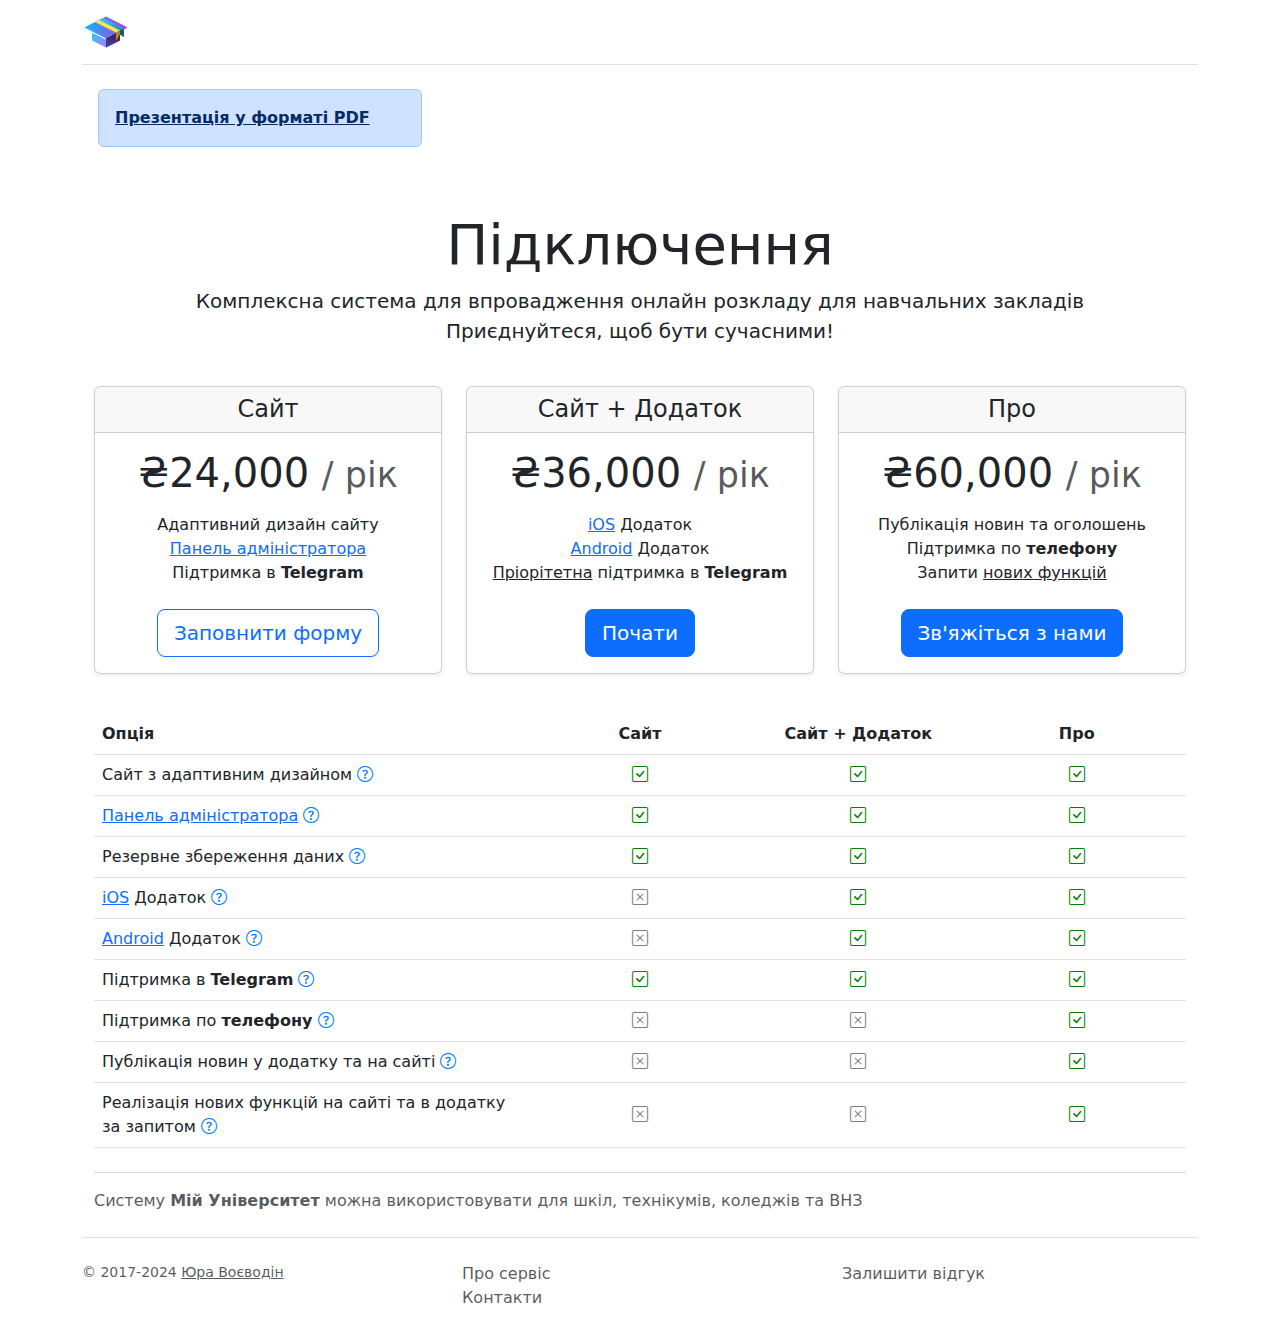
<file: index.html>
<!DOCTYPE html>
<html lang="ua">
<head>

	<meta http-equiv="Content-Type" content="text/html; charset=UTF-8">
	<meta name="viewport" content="width=device-width, initial-scale=1, shrink-to-fit=no">
	<meta name="description" content="Підключення до сервісу Мій Університет" />
	<meta name="keywords" content="Онлайн,Розклад,iOS,Android,Додаток,Система,Сервіс,Підключення,Школа,Технікум,Університет,ВНЗ" />




	<link rel="apple-touch-icon" sizes="180x180" href="/assets/apple-touch-icon-801237b0d516e8bc1658c87926b0e64a4b6e9f78e1894114c1201852e8ca1a1e.png">
	<link rel="icon" type="image/png" sizes="32x32" href="/assets/favicon-32x32-cbaee5384a35647d8da8323a47fcd388dd0e82be12245f3ff8b9ff2654c61c52.png">
	<link rel="icon" type="image/png" sizes="16x16" href="/assets/favicon-16x16-c937b184f011404c57bc9bdc0ee380ebed727d49f9cd2f59e7ec666006f7426f.png">
	<link rel="manifest" href="/site.webmanifest">
	<link rel="mask-icon" href="/assets/safari-pinned-tab-f1627e4a18818f5efcbbf695cfe50de5f5d123b40a1eaf9634a338c37505dbd4.svg" color="#5bbad5">
	<meta name="msapplication-TileColor" content="#da532c">
	<meta name="theme-color" content="#ffffff">

	<meta name="msvalidate.01" content="EB3950ED0D0C42C0F22308EB4E680E1E" />

	<title>Мій Університет - Приєднатися</title>
	<meta name="csrf-param" content="authenticity_token" />
<meta name="csrf-token" content="Eb8tvi8Z1ohOegB4OJbb8CoePjtXBcUMuHjFCwIv2XgapClDUqR36WObOIGTPYT9euO6AnnSVM6DWB9lwb5fAw" />
	

	<link rel="stylesheet" href="/assets/application-4e140c18ded27e626336bae6d3e8309d25a216b7d743ca239358d38307c83392.css" data-turbo-track="reload" />
    <script type="importmap" data-turbo-track="reload">{
  "imports": {
    "application": "/assets/application-2ef6047e2f2e35d5fc1dc77758845daf9e4fd5d4483963b7207451cca1e1b4c5.js",
    "@hotwired/turbo-rails": "/assets/turbo.min-f309baafa3ae5ad6ccee3e7362118b87678d792db8e8ab466c4fa284dd3a4700.js",
    "@hotwired/stimulus": "/assets/stimulus.min-d03cf1dff41d6c5698ec2c5d6a501615a7a33754dbeef8d1edd31c928d17c652.js",
    "@hotwired/stimulus-loading": "/assets/stimulus-loading-1fc59770fb1654500044afd3f5f6d7d00800e5be36746d55b94a2963a7a228aa.js",
    "bootstrap": "https://ga.jspm.io/npm:bootstrap@5.3.0/dist/js/bootstrap.esm.js",
    "@popperjs/core": "https://ga.jspm.io/npm:@popperjs/core@2.11.5/lib/index.js",
    "jquery": "https://code.jquery.com/jquery-3.6.0.min.js",
    "controllers/application": "/assets/controllers/application-368d98631bccbf2349e0d4f8269afb3fe9625118341966de054759d96ea86c7e.js",
    "controllers": "/assets/controllers/index-2db729dddcc5b979110e98de4b6720f83f91a123172e87281d5a58410fc43806.js"
  }
}</script>
<link rel="modulepreload" href="/assets/application-2ef6047e2f2e35d5fc1dc77758845daf9e4fd5d4483963b7207451cca1e1b4c5.js">
<link rel="modulepreload" href="/assets/turbo.min-f309baafa3ae5ad6ccee3e7362118b87678d792db8e8ab466c4fa284dd3a4700.js">
<link rel="modulepreload" href="/assets/stimulus.min-d03cf1dff41d6c5698ec2c5d6a501615a7a33754dbeef8d1edd31c928d17c652.js">
<link rel="modulepreload" href="/assets/stimulus-loading-1fc59770fb1654500044afd3f5f6d7d00800e5be36746d55b94a2963a7a228aa.js">
<link rel="modulepreload" href="https://ga.jspm.io/npm:bootstrap@5.3.0/dist/js/bootstrap.esm.js">
<link rel="modulepreload" href="https://ga.jspm.io/npm:@popperjs/core@2.11.5/lib/index.js">
<link rel="modulepreload" href="https://code.jquery.com/jquery-3.6.0.min.js">
<link rel="modulepreload" href="/assets/controllers/application-368d98631bccbf2349e0d4f8269afb3fe9625118341966de054759d96ea86c7e.js">
<link rel="modulepreload" href="/assets/controllers/index-2db729dddcc5b979110e98de4b6720f83f91a123172e87281d5a58410fc43806.js">
<script type="module">import "application"</script>
    


</head>
<body>
	
<div class="container">
  <header class="d-flex flex-wrap justify-content-center py-2 mb-4 border-bottom">
    <a class="d-flex align-items-center mb-3 mb-md-0 me-md-auto text-dark text-decoration-none" href="http://localhost:3000/">
    <img class="bi me-2" alt="Мій Університет" src="/assets/transparent-f741e27e840fa3480af8412f91e3fb61eecc15f67b5e911b75283ec6b7e93b8d.svg" width="48" height="48" />
</a>  </header>
</div>

<main class="container" role="main">

  <div class="row">
    <div class="col-md-4">
      <div class="alert alert-primary mx-3" role="alert">
        <a href="/My University.pdf" class="alert-link" rel="nofollow" target="_blank">Презентація у форматі PDF</a>
      </div>
    </div>
  </div>

  <div class="pricing-header px-3 py-3 pt-md-5 pb-md-4 mx-auto text-center">
    <h1 class="display-4">Підключення</h1>
    <p class="lead">Комплексна система для впровадження онлайн розкладу для навчальних закладів</br> Приєднуйтеся, щоб бути сучасними!</p>
  </div>

  <div class="container">

    <div class="row row-cols-1 row-cols-md-3 mb-3 text-center">
      <div class="col">
        <div class="card mb-4 shadow-sm">
          <div class="card-header">
            <h4 class="my-0 font-weight-normal">Сайт</h4>
          </div>
          <div class="card-body">
            <h1 class="card-title pricing-card-title">₴24,000 <small class="text-muted">/ рік</small></h1>
            <ul class="list-unstyled mt-3 mb-4">
              <li>Адаптивний дизайн сайту</li>
              <li><a target="_blank" href="/admin-panel.html">Панель адміністратора</a></li>
              <li>Підтримка в <b>Telegram</b></li>
            </ul>
            <a class="btn btn-lg btn-block btn-outline-primary" href="https://forms.gle/us91jctsQPoPBBTe7" target="_blank" rel="nofollow">Заповнити форму</a>
          </div>
        </div>
      </div>
      <div class="col">
        <div class="card mb-4 shadow-sm">
          <div class="card-header">
            <h4 class="my-0 font-weight-normal">Сайт + Додаток</h4>
          </div>
          <div class="card-body">
            <h1 class="card-title pricing-card-title">₴36,000 <small class="text-muted">/ рік</small></h1>
            <ul class="list-unstyled mt-3 mb-4">
              <li><a href="/ios.html">iOS</a> Додаток</li>
              <li><a href="/android.html">Android</a> Додаток</li>
              <li><u>Пріорітетна</u> підтримка в <b>Telegram</b></li>
            </ul>
            <a class="btn btn-lg btn-block btn-primary" href="https://forms.gle/us91jctsQPoPBBTe7" target="_blank" rel="nofollow">Почати</a>
          </div>
        </div>
      </div>
      <div class="col">
        <div class="card mb-4 shadow-sm">
          <div class="card-header">
            <h4 class="my-0 font-weight-normal">Про</h4>
          </div>
          <div class="card-body">
            <h1 class="card-title pricing-card-title">₴60,000 <small class="text-muted">/ рік</small></h1>
            <ul class="list-unstyled mt-3 mb-4">
              <li>Публікація новин та оголошень</li>
              <li>Підтримка по <b>телефону</b></li>
              <li>Запити <u>нових функцій</u></li>
            </ul>
            <a class="btn btn-lg btn-block btn-primary" href="/contacts.html">Зв&#39;яжіться з нами</a>
          </div>
        </div>
      </div>
    </div>

    <div>
      <table class="table table-hover">
        <caption>
          <hr>
          <span>Систему <b>Мій Університет</b> можна використовувати для шкіл, технікумів, коледжів та ВНЗ</span></caption>
          <thead>
            <tr>
              <th scope="col" width="40%">Опція</th>
              <th scope="col" width="20%" class="text-center">Сайт</th>
              <th scope="col" width="20%" class="text-center">Сайт + Додаток</th>
              <th scope="col" width="20%" class="text-center">Про</th>
            </tr>
          </thead>
          <tbody>
            <tr>
              <td>Сайт з адаптивним дизайном <span data-toggle="tooltip" title="Адаптивна верстка для смартфонів, планшетів та ПК"><span style="color: #007bff"><i class="bi bi-question-circle"></i></span></span></td>
              <td style="text-align: center; vertical-align: middle">
                <span style="color: green"><i class="bi bi-check-square"></i></span>
              </td>
              <td style="text-align: center; vertical-align: middle">
                <span style="color: green"><i class="bi bi-check-square"></i></span>
              </td>
              <td style="text-align: center; vertical-align: middle">
                <span style="color: green"><i class="bi bi-check-square"></i></span>
              </td>
            </tr>
            <tr>
              <td><a href="/admin-panel.html">Панель адміністратора</a> <span data-toggle="tooltip" title="На базі перевіреного фреймворку ActiveAdmin, без багів та помилок"><span style="color: #007bff"><i class="bi bi-question-circle"></i></span></span></td>
              <td style="text-align: center; vertical-align: middle">
                <span style="color: green"><i class="bi bi-check-square"></i></span>
              </td>
              <td style="text-align: center; vertical-align: middle">
                <span style="color: green"><i class="bi bi-check-square"></i></span>
              </td>
              <td style="text-align: center; vertical-align: middle">
                <span style="color: green"><i class="bi bi-check-square"></i></span>
              </td>
            </tr>
            <tr>
              <td>Резервне збереження даних <span data-toggle="tooltip" title="Відновлення даних у випадку збою"><span style="color: #007bff"><i class="bi bi-question-circle"></i></span></span></td>
              <td style="text-align: center; vertical-align: middle">
                <span style="color: green"><i class="bi bi-check-square"></i></span>
              </td>
              <td style="text-align: center; vertical-align: middle">
                <span style="color: green"><i class="bi bi-check-square"></i></span>
              </td>
              <td style="text-align: center; vertical-align: middle">
                <span style="color: green"><i class="bi bi-check-square"></i></span>
              </td>
            </tr>
            <tr>
              <td><a href="/ios.html">iOS</a> Додаток <span data-toggle="tooltip" title="Підтримка iOS 13+"><span style="color: #007bff"><i class="bi bi-question-circle"></i></span></span></td>
              <td style="text-align: center; vertical-align: middle">
                <span style="color: gray"><i class="bi bi-x-square"></i></span>
              </td>
              <td style="text-align: center; vertical-align: middle">
                <span style="color: green"><i class="bi bi-check-square"></i></span>
              </td>
              <td style="text-align: center; vertical-align: middle">
                <span style="color: green"><i class="bi bi-check-square"></i></span>
              </td>
            </tr>
            <tr>
              <td><a href="/android.html">Android</a> Додаток <span data-toggle="tooltip" title="Підтримка Android 7+"><span style="color: #007bff"><i class="bi bi-question-circle"></i></span></span></td>
              <td style="text-align: center; vertical-align: middle">
                <span style="color: gray"><i class="bi bi-x-square"></i></span>
              </td>
              <td style="text-align: center; vertical-align: middle">
                <span style="color: green"><i class="bi bi-check-square"></i></span>
              </td>
              <td style="text-align: center; vertical-align: middle">
                <span style="color: green"><i class="bi bi-check-square"></i></span>
              </td>
            </tr>
            <tr>
              <td>Підтримка в <b>Telegram</b> <span data-toggle="tooltip" title="Швидка відповідь на запитання та безкоштовні консультації"><span style="color: #007bff"><i class="bi bi-question-circle"></i></span></span></td>
              <td style="text-align: center; vertical-align: middle">
                <span style="color: green"><i class="bi bi-check-square"></i></span>
              </td>
              <td style="text-align: center; vertical-align: middle">
                <span style="color: green"><i class="bi bi-check-square"></i></span>
              </td>
              <td style="text-align: center; vertical-align: middle">
                <span style="color: green"><i class="bi bi-check-square"></i></span>
              </td>
            </tr>
            <tr>
              <td>Підтримка по <b>телефону</b> <span data-toggle="tooltip" title="Швидка відповідь на запитання голосом коли вам зручно"><span style="color: #007bff"><i class="bi bi-question-circle"></i></span></span></td>
              <td style="text-align: center; vertical-align: middle">
                <span style="color: gray"><i class="bi bi-x-square"></i></span>
              </td>
              <td style="text-align: center; vertical-align: middle">
                <span style="color: gray"><i class="bi bi-x-square"></i></span>
              </td>
              <td style="text-align: center; vertical-align: middle">
                <span style="color: green"><i class="bi bi-check-square"></i></span>
              </td>
            </tr>
            <tr>
              <td>Публікація новин у додатку та на сайті <span data-toggle="tooltip" title="Інформування абітурієнтів, студентів та викладацький склад про новини та важливі події"><span style="color: #007bff"><i class="bi bi-question-circle"></i></span></span></td>
              <td style="text-align: center; vertical-align: middle">
                <span style="color: gray"><i class="bi bi-x-square"></i></span>
              </td>
              <td style="text-align: center; vertical-align: middle">
                <span style="color: gray"><i class="bi bi-x-square"></i></span>
              </td>
              <td style="text-align: center; vertical-align: middle">
                <span style="color: green"><i class="bi bi-check-square"></i></span>
              </td>
            </tr>
            <tr>
              <td>Реалізація нових функцій на сайті та в додатку за запитом <span data-toggle="tooltip" title="Співпраця для покращення роботи сервісу"><span style="color: #007bff"><i class="bi bi-question-circle"></i></span></span></td>
              <td style="text-align: center; vertical-align: middle">
                <span style="color: gray"><i class="bi bi-x-square"></i></span>
              </td>
              <td style="text-align: center; vertical-align: middle">
                <span style="color: gray"><i class="bi bi-x-square"></i></span>
              </td>
              <td style="text-align: center; vertical-align: middle">
                <span style="color: green"><i class="bi bi-check-square"></i></span>
              </td>
            </tr>
          </tbody>
        </table>
      </div>
    </div>
  </main>
  <div class="container">
	<footer class="border-top">
		<div class="row pl-3 pt-4">
			<div class="col-md">
				<ul class="list-unstyled text-small">
					<li><small class="d-block mb-1 text-muted">&copy; 2017-2024 <a href="https://yurii-voievodin.github.io" class="text-muted">Юра Воєводін</a></small></li>
				</ul>
			</div>
				<div class="col-md">
					<ul class="list-unstyled text-small">
						<li><a class="text-muted text-decoration-none" href="/about.html" rel="nofollow">Про сервіс</a></li>
						<li><a class="text-muted text-decoration-none" href="/contacts.html" rel="nofollow">Контакти</a></li>
					</ul>
				</div>
				<div class="col-md">
					<ul class="list-unstyled text-small">
						<li><a class="text-muted text-decoration-none" href="https://forms.gle/QuLTXgoKMXbDACGD6" rel="external nofollow" target="_blank">Залишити відгук</a></li>
					</ul>
				</div>
			</div>
		</footer>
	</div>

</body>
</html>
</file>
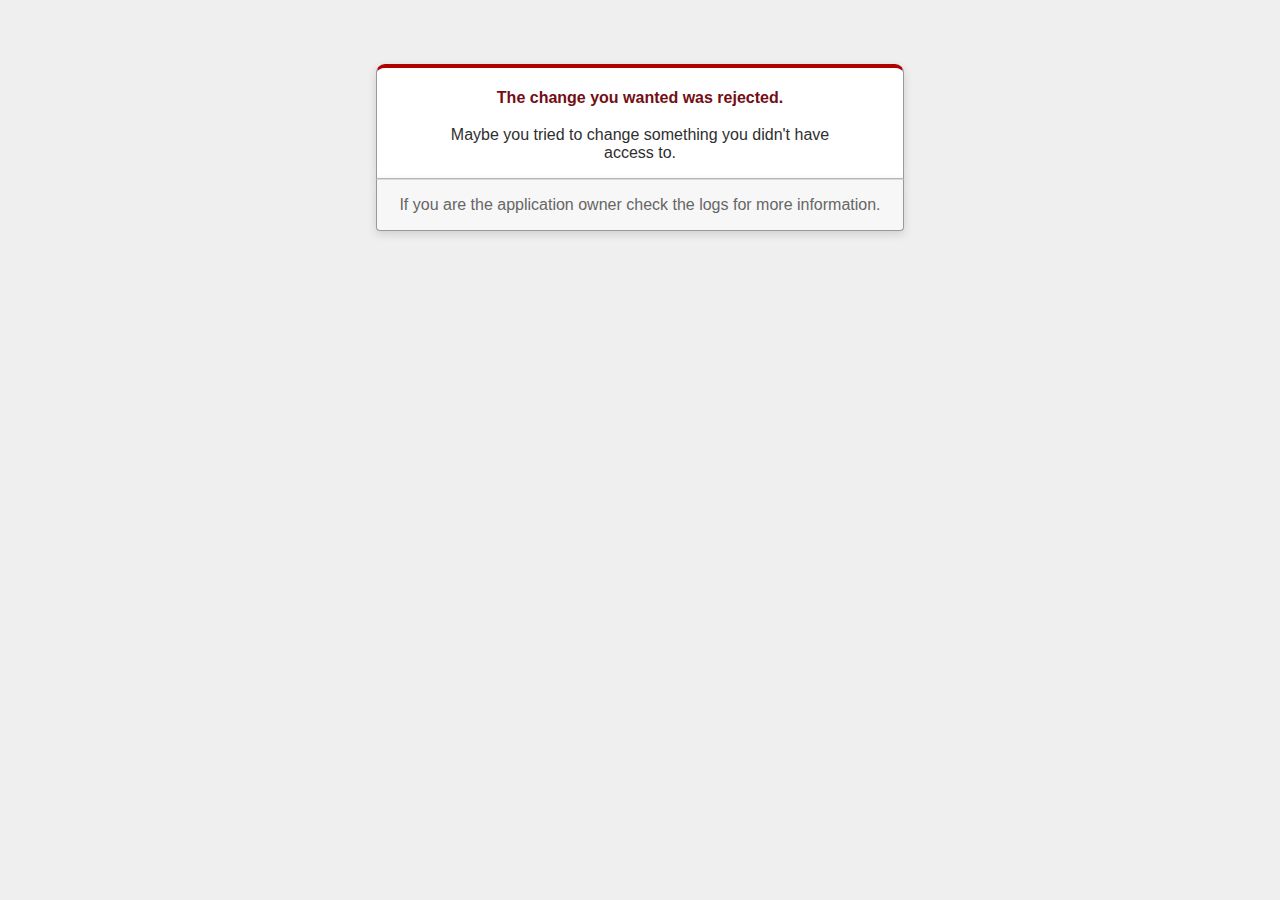
<file: 422.html>
<!DOCTYPE html>
<html>
<head>
  <title>The change you wanted was rejected (422)</title>
  <meta name="viewport" content="width=device-width,initial-scale=1">
  <style>
  .rails-default-error-page {
    background-color: #EFEFEF;
    color: #2E2F30;
    text-align: center;
    font-family: arial, sans-serif;
    margin: 0;
  }

  .rails-default-error-page div.dialog {
    width: 95%;
    max-width: 33em;
    margin: 4em auto 0;
  }

  .rails-default-error-page div.dialog > div {
    border: 1px solid #CCC;
    border-right-color: #999;
    border-left-color: #999;
    border-bottom-color: #BBB;
    border-top: #B00100 solid 4px;
    border-top-left-radius: 9px;
    border-top-right-radius: 9px;
    background-color: white;
    padding: 7px 12% 0;
    box-shadow: 0 3px 8px rgba(50, 50, 50, 0.17);
  }

  .rails-default-error-page h1 {
    font-size: 100%;
    color: #730E15;
    line-height: 1.5em;
  }

  .rails-default-error-page div.dialog > p {
    margin: 0 0 1em;
    padding: 1em;
    background-color: #F7F7F7;
    border: 1px solid #CCC;
    border-right-color: #999;
    border-left-color: #999;
    border-bottom-color: #999;
    border-bottom-left-radius: 4px;
    border-bottom-right-radius: 4px;
    border-top-color: #DADADA;
    color: #666;
    box-shadow: 0 3px 8px rgba(50, 50, 50, 0.17);
  }
  </style>
</head>

<body class="rails-default-error-page">
  <!-- This file lives in public/422.html -->
  <div class="dialog">
    <div>
      <h1>The change you wanted was rejected.</h1>
      <p>Maybe you tried to change something you didn't have access to.</p>
    </div>
    <p>If you are the application owner check the logs for more information.</p>
  </div>
</body>
</html>
</file>
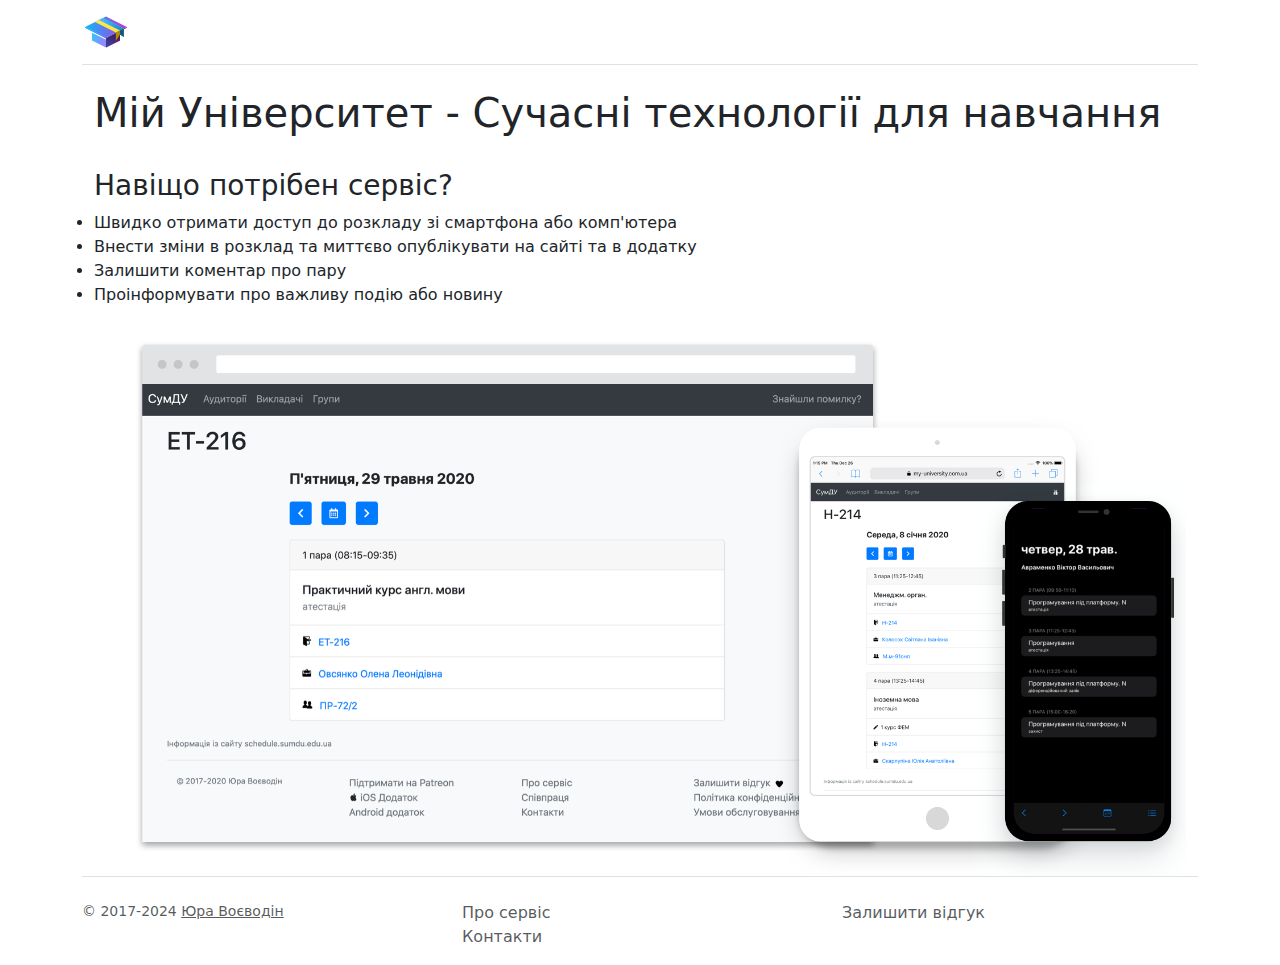
<file: about.html>
<!DOCTYPE html>
<html lang="ua">
<head>

	<meta http-equiv="Content-Type" content="text/html; charset=UTF-8">
	<meta name="viewport" content="width=device-width, initial-scale=1, shrink-to-fit=no">
	<meta name="description" content="" />
	<meta name="keywords" content="" />




	<link rel="apple-touch-icon" sizes="180x180" href="/assets/apple-touch-icon-801237b0d516e8bc1658c87926b0e64a4b6e9f78e1894114c1201852e8ca1a1e.png">
	<link rel="icon" type="image/png" sizes="32x32" href="/assets/favicon-32x32-cbaee5384a35647d8da8323a47fcd388dd0e82be12245f3ff8b9ff2654c61c52.png">
	<link rel="icon" type="image/png" sizes="16x16" href="/assets/favicon-16x16-c937b184f011404c57bc9bdc0ee380ebed727d49f9cd2f59e7ec666006f7426f.png">
	<link rel="manifest" href="/site.webmanifest">
	<link rel="mask-icon" href="/assets/safari-pinned-tab-f1627e4a18818f5efcbbf695cfe50de5f5d123b40a1eaf9634a338c37505dbd4.svg" color="#5bbad5">
	<meta name="msapplication-TileColor" content="#da532c">
	<meta name="theme-color" content="#ffffff">

	<meta name="msvalidate.01" content="EB3950ED0D0C42C0F22308EB4E680E1E" />

	<title>Мій Університет - Про сервіс</title>
	<meta name="csrf-param" content="authenticity_token" />
<meta name="csrf-token" content="iNSuTpsPk9cBOnXvrR-SGsIcolOsrjtXOnYirMAdpW-Dz6qz5rIytizbTRYGtM0XkuEmaoJ5qpUBVvjCA4wjFA" />
	

	<link rel="stylesheet" href="/assets/application-4e140c18ded27e626336bae6d3e8309d25a216b7d743ca239358d38307c83392.css" data-turbo-track="reload" />
    <script type="importmap" data-turbo-track="reload">{
  "imports": {
    "application": "/assets/application-2ef6047e2f2e35d5fc1dc77758845daf9e4fd5d4483963b7207451cca1e1b4c5.js",
    "@hotwired/turbo-rails": "/assets/turbo.min-f309baafa3ae5ad6ccee3e7362118b87678d792db8e8ab466c4fa284dd3a4700.js",
    "@hotwired/stimulus": "/assets/stimulus.min-d03cf1dff41d6c5698ec2c5d6a501615a7a33754dbeef8d1edd31c928d17c652.js",
    "@hotwired/stimulus-loading": "/assets/stimulus-loading-1fc59770fb1654500044afd3f5f6d7d00800e5be36746d55b94a2963a7a228aa.js",
    "bootstrap": "https://ga.jspm.io/npm:bootstrap@5.3.0/dist/js/bootstrap.esm.js",
    "@popperjs/core": "https://ga.jspm.io/npm:@popperjs/core@2.11.5/lib/index.js",
    "jquery": "https://code.jquery.com/jquery-3.6.0.min.js",
    "controllers/application": "/assets/controllers/application-368d98631bccbf2349e0d4f8269afb3fe9625118341966de054759d96ea86c7e.js",
    "controllers": "/assets/controllers/index-2db729dddcc5b979110e98de4b6720f83f91a123172e87281d5a58410fc43806.js"
  }
}</script>
<link rel="modulepreload" href="/assets/application-2ef6047e2f2e35d5fc1dc77758845daf9e4fd5d4483963b7207451cca1e1b4c5.js">
<link rel="modulepreload" href="/assets/turbo.min-f309baafa3ae5ad6ccee3e7362118b87678d792db8e8ab466c4fa284dd3a4700.js">
<link rel="modulepreload" href="/assets/stimulus.min-d03cf1dff41d6c5698ec2c5d6a501615a7a33754dbeef8d1edd31c928d17c652.js">
<link rel="modulepreload" href="/assets/stimulus-loading-1fc59770fb1654500044afd3f5f6d7d00800e5be36746d55b94a2963a7a228aa.js">
<link rel="modulepreload" href="https://ga.jspm.io/npm:bootstrap@5.3.0/dist/js/bootstrap.esm.js">
<link rel="modulepreload" href="https://ga.jspm.io/npm:@popperjs/core@2.11.5/lib/index.js">
<link rel="modulepreload" href="https://code.jquery.com/jquery-3.6.0.min.js">
<link rel="modulepreload" href="/assets/controllers/application-368d98631bccbf2349e0d4f8269afb3fe9625118341966de054759d96ea86c7e.js">
<link rel="modulepreload" href="/assets/controllers/index-2db729dddcc5b979110e98de4b6720f83f91a123172e87281d5a58410fc43806.js">
<script type="module">import "application"</script>
    


</head>
<body>
	<div class="container">
  <header class="d-flex flex-wrap justify-content-center py-2 mb-4 border-bottom">
    <a class="d-flex align-items-center mb-3 mb-md-0 me-md-auto text-dark text-decoration-none" href="http://localhost:3000/">
    <img class="bi me-2" alt="Мій Університет" src="/assets/transparent-f741e27e840fa3480af8412f91e3fb61eecc15f67b5e911b75283ec6b7e93b8d.svg" width="48" height="48" />
</a>  </header>
</div>

<main class="container" role="main">
  <div class="container">
    <div class="row">
      <h1 class="font-weight-light">Мій Університет - Cучасні технології для навчання</h1>
    </div>
    <div class="row mt-4">
      <h3 class="font-weight-light">Навіщо потрібен сервіс?</h3>
    </div>
    <div class="row">
      <ul>
        <li class="font-weight-light">Швидко отримати доступ до розкладу зі смартфона або комп'ютера</li>
        <li class="font-weight-light">Внести зміни в розклад та миттєво опублікувати на сайті та в додатку</li>
        <li class="font-weight-light">Залишити коментар про пару</li>
        <li class="font-weight-light">Проінформувати про важливу подію або новину</li>
      </ul>
    </div>
    <div>
      <img class="img-fluid" src="/assets/Layout 2-ef8271f5a2596fee54f0ed073cb0984a683d98a67639588cf808a4b185dbd33e.png" />
    </div>
  </div>
</main>
<div class="container">
	<footer class="border-top">
		<div class="row pl-3 pt-4">
			<div class="col-md">
				<ul class="list-unstyled text-small">
					<li><small class="d-block mb-1 text-muted">&copy; 2017-2024 <a href="https://yurii-voievodin.github.io" class="text-muted">Юра Воєводін</a></small></li>
				</ul>
			</div>
				<div class="col-md">
					<ul class="list-unstyled text-small">
						<li><a class="text-muted text-decoration-none" href="/about.html" rel="nofollow">Про сервіс</a></li>
						<li><a class="text-muted text-decoration-none" href="/contacts.html" rel="nofollow">Контакти</a></li>
					</ul>
				</div>
				<div class="col-md">
					<ul class="list-unstyled text-small">
						<li><a class="text-muted text-decoration-none" href="https://forms.gle/QuLTXgoKMXbDACGD6" rel="external nofollow" target="_blank">Залишити відгук</a></li>
					</ul>
				</div>
			</div>
		</footer>
	</div>

</body>
</html>
</file>
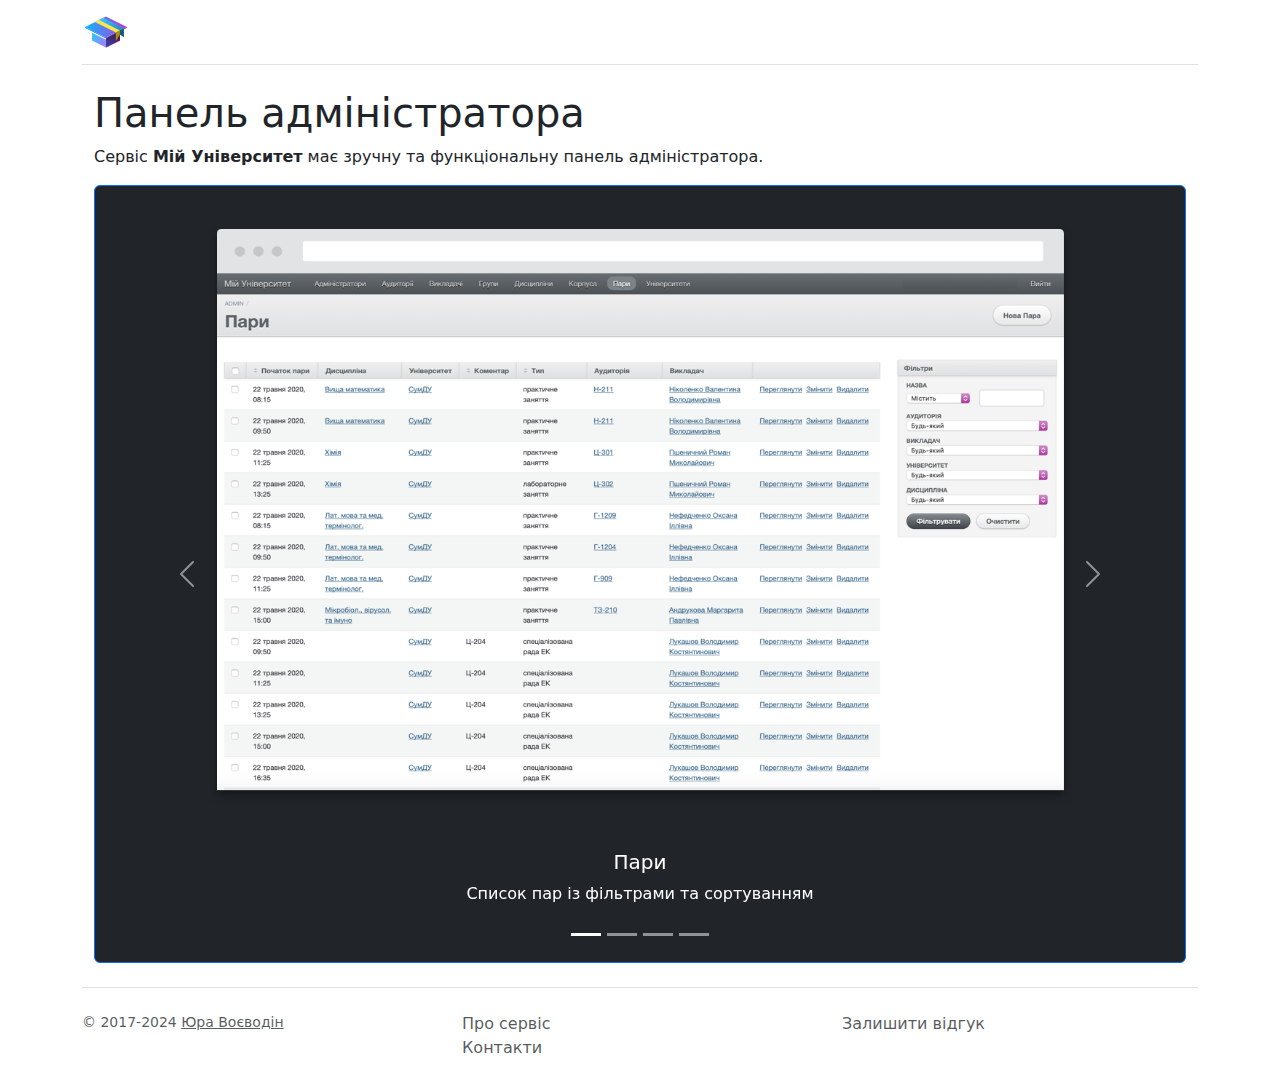
<file: admin-panel.html>
<!DOCTYPE html>
<html lang="ua">
<head>

	<meta http-equiv="Content-Type" content="text/html; charset=UTF-8">
	<meta name="viewport" content="width=device-width, initial-scale=1, shrink-to-fit=no">
	<meta name="description" content="Сервіс Мій Університет має зручну та функціональну панель адміністратора" />
	<meta name="keywords" content="" />




	<link rel="apple-touch-icon" sizes="180x180" href="/assets/apple-touch-icon-801237b0d516e8bc1658c87926b0e64a4b6e9f78e1894114c1201852e8ca1a1e.png">
	<link rel="icon" type="image/png" sizes="32x32" href="/assets/favicon-32x32-cbaee5384a35647d8da8323a47fcd388dd0e82be12245f3ff8b9ff2654c61c52.png">
	<link rel="icon" type="image/png" sizes="16x16" href="/assets/favicon-16x16-c937b184f011404c57bc9bdc0ee380ebed727d49f9cd2f59e7ec666006f7426f.png">
	<link rel="manifest" href="/site.webmanifest">
	<link rel="mask-icon" href="/assets/safari-pinned-tab-f1627e4a18818f5efcbbf695cfe50de5f5d123b40a1eaf9634a338c37505dbd4.svg" color="#5bbad5">
	<meta name="msapplication-TileColor" content="#da532c">
	<meta name="theme-color" content="#ffffff">

	<meta name="msvalidate.01" content="EB3950ED0D0C42C0F22308EB4E680E1E" />

	<title>Мій Університет - Панель адміністратора</title>
	<meta name="csrf-param" content="authenticity_token" />
<meta name="csrf-token" content="lzvNVbu0StHNWACQq0hmB6KnGAwOhf8rQcC2drm5Cf-cIMmoxgnrsOC5OGkA4zkK8lqcNSBSbul64GwYeiiPhA" />
	

	<link rel="stylesheet" href="/assets/application-4e140c18ded27e626336bae6d3e8309d25a216b7d743ca239358d38307c83392.css" data-turbo-track="reload" />
    <script type="importmap" data-turbo-track="reload">{
  "imports": {
    "application": "/assets/application-2ef6047e2f2e35d5fc1dc77758845daf9e4fd5d4483963b7207451cca1e1b4c5.js",
    "@hotwired/turbo-rails": "/assets/turbo.min-f309baafa3ae5ad6ccee3e7362118b87678d792db8e8ab466c4fa284dd3a4700.js",
    "@hotwired/stimulus": "/assets/stimulus.min-d03cf1dff41d6c5698ec2c5d6a501615a7a33754dbeef8d1edd31c928d17c652.js",
    "@hotwired/stimulus-loading": "/assets/stimulus-loading-1fc59770fb1654500044afd3f5f6d7d00800e5be36746d55b94a2963a7a228aa.js",
    "bootstrap": "https://ga.jspm.io/npm:bootstrap@5.3.0/dist/js/bootstrap.esm.js",
    "@popperjs/core": "https://ga.jspm.io/npm:@popperjs/core@2.11.5/lib/index.js",
    "jquery": "https://code.jquery.com/jquery-3.6.0.min.js",
    "controllers/application": "/assets/controllers/application-368d98631bccbf2349e0d4f8269afb3fe9625118341966de054759d96ea86c7e.js",
    "controllers": "/assets/controllers/index-2db729dddcc5b979110e98de4b6720f83f91a123172e87281d5a58410fc43806.js"
  }
}</script>
<link rel="modulepreload" href="/assets/application-2ef6047e2f2e35d5fc1dc77758845daf9e4fd5d4483963b7207451cca1e1b4c5.js">
<link rel="modulepreload" href="/assets/turbo.min-f309baafa3ae5ad6ccee3e7362118b87678d792db8e8ab466c4fa284dd3a4700.js">
<link rel="modulepreload" href="/assets/stimulus.min-d03cf1dff41d6c5698ec2c5d6a501615a7a33754dbeef8d1edd31c928d17c652.js">
<link rel="modulepreload" href="/assets/stimulus-loading-1fc59770fb1654500044afd3f5f6d7d00800e5be36746d55b94a2963a7a228aa.js">
<link rel="modulepreload" href="https://ga.jspm.io/npm:bootstrap@5.3.0/dist/js/bootstrap.esm.js">
<link rel="modulepreload" href="https://ga.jspm.io/npm:@popperjs/core@2.11.5/lib/index.js">
<link rel="modulepreload" href="https://code.jquery.com/jquery-3.6.0.min.js">
<link rel="modulepreload" href="/assets/controllers/application-368d98631bccbf2349e0d4f8269afb3fe9625118341966de054759d96ea86c7e.js">
<link rel="modulepreload" href="/assets/controllers/index-2db729dddcc5b979110e98de4b6720f83f91a123172e87281d5a58410fc43806.js">
<script type="module">import "application"</script>
    


</head>
<body>
	
<div class="container">
  <header class="d-flex flex-wrap justify-content-center py-2 mb-4 border-bottom">
    <a class="d-flex align-items-center mb-3 mb-md-0 me-md-auto text-dark text-decoration-none" href="http://localhost:3000/">
    <img class="bi me-2" alt="Мій Університет" src="/assets/transparent-f741e27e840fa3480af8412f91e3fb61eecc15f67b5e911b75283ec6b7e93b8d.svg" width="48" height="48" />
</a>  </header>
</div>

<main class="container" role="main">
  <div class="container">
    <div class="row">
      <div class="col">
        <h1>Панель адміністратора</h1>
      </div>
    </div>
    <div class="row">
      <div class="col">
        <p>Сервіс <b>Мій Університет</b> має зручну та функціональну панель адміністратора.</p>
      </div>
    </div>
    <div class="container bg-dark border border-primary rounded mb-4">
      <div class="row">
        <div class="col">
          <div id="carouselControls" class="carousel slide" data-bs-ride="carousel">
            <div class="carousel-indicators">
              <button type="button" data-bs-target="#carouselControls" data-bs-slide-to="0" class="active" aria-current="true" aria-label="Slide 1"></button>
              <button type="button" data-bs-target="#carouselControls" data-bs-slide-to="1" aria-label="Slide 2"></button>
              <button type="button" data-bs-target="#carouselControls" data-bs-slide-to="2" aria-label="Slide 3"></button>
              <button type="button" data-bs-target="#carouselControls" data-bs-slide-to="3" aria-label="Slide 4"></button>
            </div>
            <div class="carousel-inner">
              <div class="carousel-item active">
                <img class="d-block w-100" src="/assets/admin 1-a8d43f3ca8f84a8178f4515fb68b8946cadfc6df3b73053d28e0782e45e57d7e.png" />
                <div class="carousel-caption d-none d-md-block">
                  <h5>Пари</h5>
                  <p>Список пар із фільтрами та сортуванням</p>
                </div>
              </div>
              <div class="carousel-item">
                <img class="d-block w-100" src="/assets/admin 2-e2cede468e0905dfa1452ebe973f430b6cd312287b8084f8cc9059ab42e49c4a.png" />
                <div class="carousel-caption d-none d-md-block">
                  <h5>Групи</h5>
                  <p>Можливість вказати спеціальність та факультет</p>
                </div>
              </div>
              <div class="carousel-item">
                <img class="img-fluid" src="/assets/admin 3-2cc12fb49aef48c1fbac6d89ad978e70a9f5388998378202322277a5e9acc765.png" />
                <div class="carousel-caption d-none d-md-block">
                  <h5>Викладачі</h5>
                  <p>Групування викладачів по кафедрам</p>
                </div>
              </div>
              <div class="carousel-item">
                <img class="img-fluid" src="/assets/admin 4-51ebdbd0ef64c34ab16aa8452492bae48c6f8d1306e050e5253f03c1031abdcf.png" />
                <div class="carousel-caption d-none d-md-block">
                  <h5>Аудиторії</h5>
                  <p>Групування по корпусам</p>
                </div>
              </div>
            </div>
            <button class="carousel-control-prev" type="button" data-bs-target="#carouselControls" data-bs-slide="prev">
              <span class="carousel-control-prev-icon" aria-hidden="true"></span>
              <span class="visually-hidden">Previous</span>
            </button>
            <button class="carousel-control-next" type="button" data-bs-target="#carouselControls" data-bs-slide="next">
              <span class="carousel-control-next-icon" aria-hidden="true"></span>
              <span class="visually-hidden">Next</span>
            </button>
          </div>
        </div>
      </div>
    </div>
  </main>
  <div class="container">
	<footer class="border-top">
		<div class="row pl-3 pt-4">
			<div class="col-md">
				<ul class="list-unstyled text-small">
					<li><small class="d-block mb-1 text-muted">&copy; 2017-2024 <a href="https://yurii-voievodin.github.io" class="text-muted">Юра Воєводін</a></small></li>
				</ul>
			</div>
				<div class="col-md">
					<ul class="list-unstyled text-small">
						<li><a class="text-muted text-decoration-none" href="/about.html" rel="nofollow">Про сервіс</a></li>
						<li><a class="text-muted text-decoration-none" href="/contacts.html" rel="nofollow">Контакти</a></li>
					</ul>
				</div>
				<div class="col-md">
					<ul class="list-unstyled text-small">
						<li><a class="text-muted text-decoration-none" href="https://forms.gle/QuLTXgoKMXbDACGD6" rel="external nofollow" target="_blank">Залишити відгук</a></li>
					</ul>
				</div>
			</div>
		</footer>
	</div>


</body>
</html>
</file>
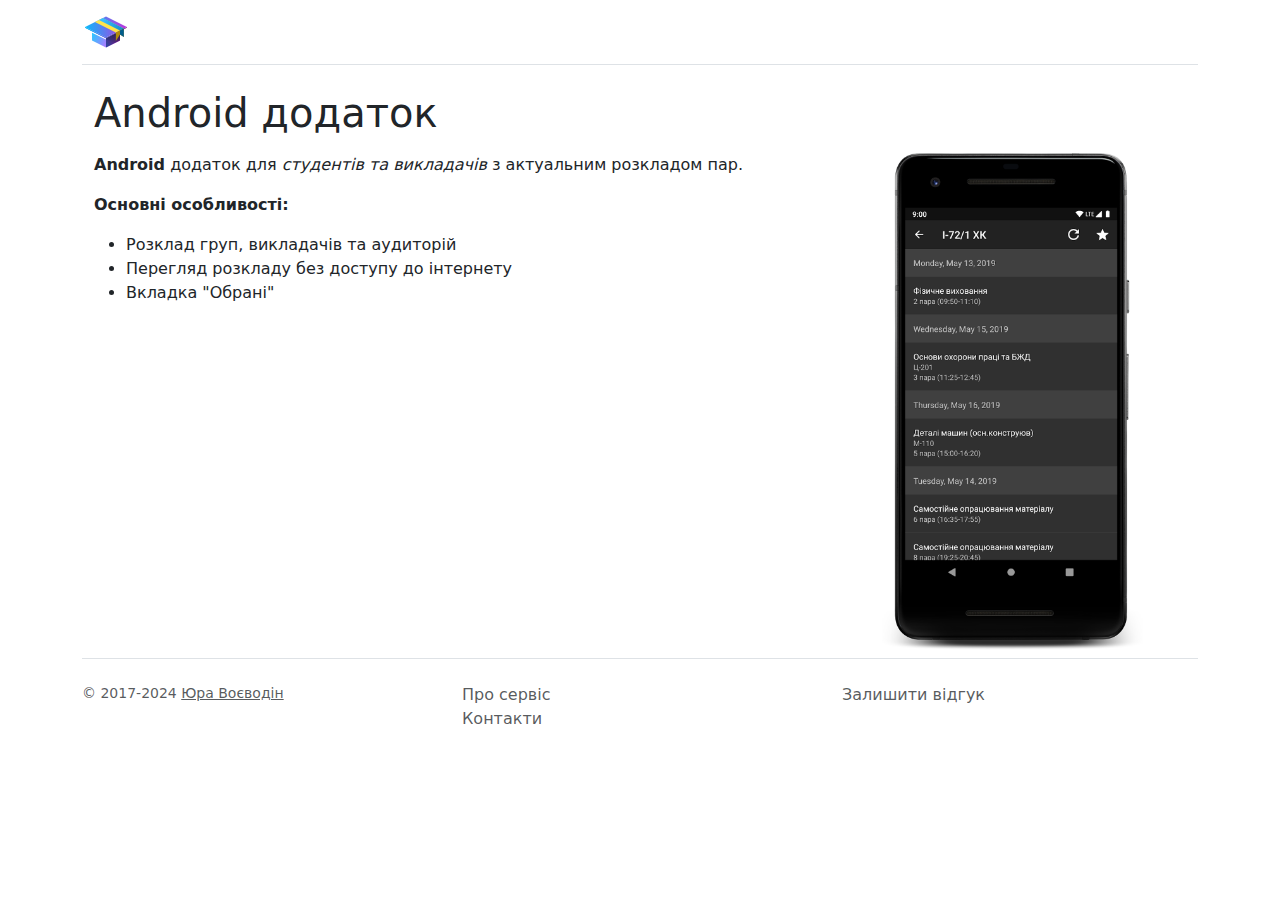
<file: android.html>
<!DOCTYPE html>
<html lang="ua">
<head>

	<meta http-equiv="Content-Type" content="text/html; charset=UTF-8">
	<meta name="viewport" content="width=device-width, initial-scale=1, shrink-to-fit=no">
	<meta name="description" content="Мобільний додаток на Android з розклад занять для університетів" />
	<meta name="keywords" content="Android,Розклад,Мій Університет" />




	<link rel="apple-touch-icon" sizes="180x180" href="/assets/apple-touch-icon-801237b0d516e8bc1658c87926b0e64a4b6e9f78e1894114c1201852e8ca1a1e.png">
	<link rel="icon" type="image/png" sizes="32x32" href="/assets/favicon-32x32-cbaee5384a35647d8da8323a47fcd388dd0e82be12245f3ff8b9ff2654c61c52.png">
	<link rel="icon" type="image/png" sizes="16x16" href="/assets/favicon-16x16-c937b184f011404c57bc9bdc0ee380ebed727d49f9cd2f59e7ec666006f7426f.png">
	<link rel="manifest" href="/site.webmanifest">
	<link rel="mask-icon" href="/assets/safari-pinned-tab-f1627e4a18818f5efcbbf695cfe50de5f5d123b40a1eaf9634a338c37505dbd4.svg" color="#5bbad5">
	<meta name="msapplication-TileColor" content="#da532c">
	<meta name="theme-color" content="#ffffff">

	<meta name="msvalidate.01" content="EB3950ED0D0C42C0F22308EB4E680E1E" />

	<title>Мій Університет - Android додаток</title>
	<meta name="csrf-param" content="authenticity_token" />
<meta name="csrf-token" content="XDWsymSqr1UGKl0KwfyAHF6uW_tT7_MRb30KAwNUdtVXLqg3GRcONCvLZfNqV98RDlPfwn04YtNUXdBtwMXwrg" />
	

	<link rel="stylesheet" href="/assets/application-4e140c18ded27e626336bae6d3e8309d25a216b7d743ca239358d38307c83392.css" data-turbo-track="reload" />
    <script type="importmap" data-turbo-track="reload">{
  "imports": {
    "application": "/assets/application-2ef6047e2f2e35d5fc1dc77758845daf9e4fd5d4483963b7207451cca1e1b4c5.js",
    "@hotwired/turbo-rails": "/assets/turbo.min-f309baafa3ae5ad6ccee3e7362118b87678d792db8e8ab466c4fa284dd3a4700.js",
    "@hotwired/stimulus": "/assets/stimulus.min-d03cf1dff41d6c5698ec2c5d6a501615a7a33754dbeef8d1edd31c928d17c652.js",
    "@hotwired/stimulus-loading": "/assets/stimulus-loading-1fc59770fb1654500044afd3f5f6d7d00800e5be36746d55b94a2963a7a228aa.js",
    "bootstrap": "https://ga.jspm.io/npm:bootstrap@5.3.0/dist/js/bootstrap.esm.js",
    "@popperjs/core": "https://ga.jspm.io/npm:@popperjs/core@2.11.5/lib/index.js",
    "jquery": "https://code.jquery.com/jquery-3.6.0.min.js",
    "controllers/application": "/assets/controllers/application-368d98631bccbf2349e0d4f8269afb3fe9625118341966de054759d96ea86c7e.js",
    "controllers": "/assets/controllers/index-2db729dddcc5b979110e98de4b6720f83f91a123172e87281d5a58410fc43806.js"
  }
}</script>
<link rel="modulepreload" href="/assets/application-2ef6047e2f2e35d5fc1dc77758845daf9e4fd5d4483963b7207451cca1e1b4c5.js">
<link rel="modulepreload" href="/assets/turbo.min-f309baafa3ae5ad6ccee3e7362118b87678d792db8e8ab466c4fa284dd3a4700.js">
<link rel="modulepreload" href="/assets/stimulus.min-d03cf1dff41d6c5698ec2c5d6a501615a7a33754dbeef8d1edd31c928d17c652.js">
<link rel="modulepreload" href="/assets/stimulus-loading-1fc59770fb1654500044afd3f5f6d7d00800e5be36746d55b94a2963a7a228aa.js">
<link rel="modulepreload" href="https://ga.jspm.io/npm:bootstrap@5.3.0/dist/js/bootstrap.esm.js">
<link rel="modulepreload" href="https://ga.jspm.io/npm:@popperjs/core@2.11.5/lib/index.js">
<link rel="modulepreload" href="https://code.jquery.com/jquery-3.6.0.min.js">
<link rel="modulepreload" href="/assets/controllers/application-368d98631bccbf2349e0d4f8269afb3fe9625118341966de054759d96ea86c7e.js">
<link rel="modulepreload" href="/assets/controllers/index-2db729dddcc5b979110e98de4b6720f83f91a123172e87281d5a58410fc43806.js">
<script type="module">import "application"</script>
    


</head>
<body>
	
<div class="container">
  <header class="d-flex flex-wrap justify-content-center py-2 mb-4 border-bottom">
    <a class="d-flex align-items-center mb-3 mb-md-0 me-md-auto text-dark text-decoration-none" href="http://localhost:3000/">
    <img class="bi me-2" alt="Мій Університет" src="/assets/transparent-f741e27e840fa3480af8412f91e3fb61eecc15f67b5e911b75283ec6b7e93b8d.svg" width="48" height="48" />
</a>  </header>
</div>

<main class="container" role="main">

  <div class="container">
    <div class="row"><h1>Android додаток</h1></div>
  </div>

  <div class="container mt-2 mb-2">
    <div class="row">

      <div class="col-md-8 order-md-1">
        <p><b>Android</b> додаток для <i>студентів та викладачів</i> з актуальним розкладом пар.</p>
        <p><b>Основні особливості:</b></p>
        <p>
          <ul>
            <li>Розклад груп, викладачів та аудиторій</li>
            <li>Перегляд розкладу без доступу до інтернету</li>
            <li>Вкладка "Обрані"</li>
          </ul>
        </p>
      </div>

      <div class="col-md-4 order-md-2">
        <img class="mx-auto d-block w-75" src="/assets/android2-06fbfd518e06dd99afcafd680aed18360ce83fa77d770741bb04f24e4a808297.png" />
      </div>

    </div>
  </div>
</main>
<div class="container">
	<footer class="border-top">
		<div class="row pl-3 pt-4">
			<div class="col-md">
				<ul class="list-unstyled text-small">
					<li><small class="d-block mb-1 text-muted">&copy; 2017-2024 <a href="https://yurii-voievodin.github.io" class="text-muted">Юра Воєводін</a></small></li>
				</ul>
			</div>
				<div class="col-md">
					<ul class="list-unstyled text-small">
						<li><a class="text-muted text-decoration-none" href="/about.html" rel="nofollow">Про сервіс</a></li>
						<li><a class="text-muted text-decoration-none" href="/contacts.html" rel="nofollow">Контакти</a></li>
					</ul>
				</div>
				<div class="col-md">
					<ul class="list-unstyled text-small">
						<li><a class="text-muted text-decoration-none" href="https://forms.gle/QuLTXgoKMXbDACGD6" rel="external nofollow" target="_blank">Залишити відгук</a></li>
					</ul>
				</div>
			</div>
		</footer>
	</div>


</body>
</html>
</file>
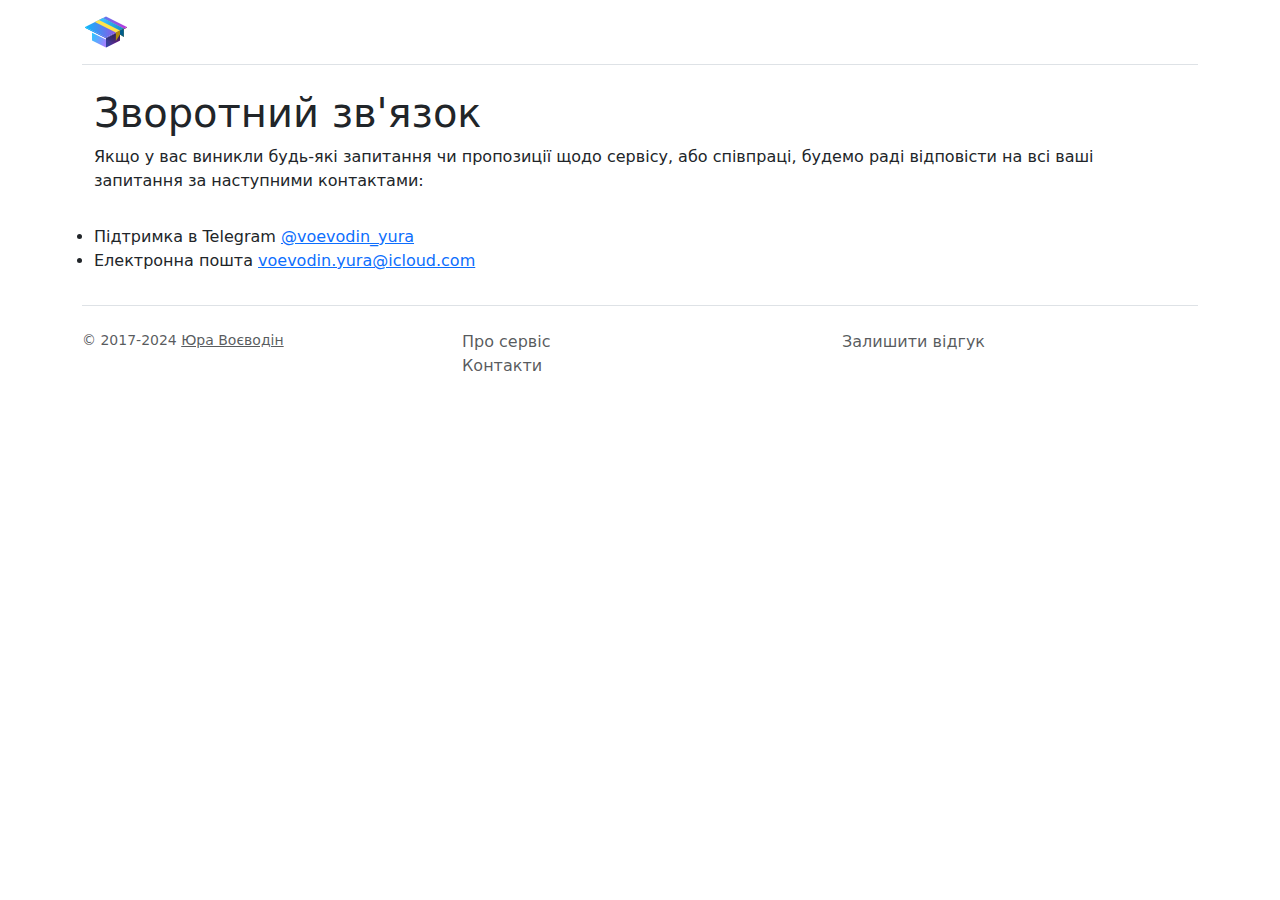
<file: contacts.html>
<!DOCTYPE html>
<html lang="ua">
<head>

	<meta http-equiv="Content-Type" content="text/html; charset=UTF-8">
	<meta name="viewport" content="width=device-width, initial-scale=1, shrink-to-fit=no">
	<meta name="description" content="" />
	<meta name="keywords" content="" />




	<link rel="apple-touch-icon" sizes="180x180" href="/assets/apple-touch-icon-801237b0d516e8bc1658c87926b0e64a4b6e9f78e1894114c1201852e8ca1a1e.png">
	<link rel="icon" type="image/png" sizes="32x32" href="/assets/favicon-32x32-cbaee5384a35647d8da8323a47fcd388dd0e82be12245f3ff8b9ff2654c61c52.png">
	<link rel="icon" type="image/png" sizes="16x16" href="/assets/favicon-16x16-c937b184f011404c57bc9bdc0ee380ebed727d49f9cd2f59e7ec666006f7426f.png">
	<link rel="manifest" href="/site.webmanifest">
	<link rel="mask-icon" href="/assets/safari-pinned-tab-f1627e4a18818f5efcbbf695cfe50de5f5d123b40a1eaf9634a338c37505dbd4.svg" color="#5bbad5">
	<meta name="msapplication-TileColor" content="#da532c">
	<meta name="theme-color" content="#ffffff">

	<meta name="msvalidate.01" content="EB3950ED0D0C42C0F22308EB4E680E1E" />

	<title>Мій Університет - Контакти</title>
	<meta name="csrf-param" content="authenticity_token" />
<meta name="csrf-token" content="47R17QbIdiquIUDARdOZ6IRNaINd_BFyO6pgKZdX__Lor3EQe3XXS4PAeDnueMbl1LDsunMrgLAAirpHVMZ5iQ" />
	

	<link rel="stylesheet" href="/assets/application-4e140c18ded27e626336bae6d3e8309d25a216b7d743ca239358d38307c83392.css" data-turbo-track="reload" />
    <script type="importmap" data-turbo-track="reload">{
  "imports": {
    "application": "/assets/application-2ef6047e2f2e35d5fc1dc77758845daf9e4fd5d4483963b7207451cca1e1b4c5.js",
    "@hotwired/turbo-rails": "/assets/turbo.min-f309baafa3ae5ad6ccee3e7362118b87678d792db8e8ab466c4fa284dd3a4700.js",
    "@hotwired/stimulus": "/assets/stimulus.min-d03cf1dff41d6c5698ec2c5d6a501615a7a33754dbeef8d1edd31c928d17c652.js",
    "@hotwired/stimulus-loading": "/assets/stimulus-loading-1fc59770fb1654500044afd3f5f6d7d00800e5be36746d55b94a2963a7a228aa.js",
    "bootstrap": "https://ga.jspm.io/npm:bootstrap@5.3.0/dist/js/bootstrap.esm.js",
    "@popperjs/core": "https://ga.jspm.io/npm:@popperjs/core@2.11.5/lib/index.js",
    "jquery": "https://code.jquery.com/jquery-3.6.0.min.js",
    "controllers/application": "/assets/controllers/application-368d98631bccbf2349e0d4f8269afb3fe9625118341966de054759d96ea86c7e.js",
    "controllers": "/assets/controllers/index-2db729dddcc5b979110e98de4b6720f83f91a123172e87281d5a58410fc43806.js"
  }
}</script>
<link rel="modulepreload" href="/assets/application-2ef6047e2f2e35d5fc1dc77758845daf9e4fd5d4483963b7207451cca1e1b4c5.js">
<link rel="modulepreload" href="/assets/turbo.min-f309baafa3ae5ad6ccee3e7362118b87678d792db8e8ab466c4fa284dd3a4700.js">
<link rel="modulepreload" href="/assets/stimulus.min-d03cf1dff41d6c5698ec2c5d6a501615a7a33754dbeef8d1edd31c928d17c652.js">
<link rel="modulepreload" href="/assets/stimulus-loading-1fc59770fb1654500044afd3f5f6d7d00800e5be36746d55b94a2963a7a228aa.js">
<link rel="modulepreload" href="https://ga.jspm.io/npm:bootstrap@5.3.0/dist/js/bootstrap.esm.js">
<link rel="modulepreload" href="https://ga.jspm.io/npm:@popperjs/core@2.11.5/lib/index.js">
<link rel="modulepreload" href="https://code.jquery.com/jquery-3.6.0.min.js">
<link rel="modulepreload" href="/assets/controllers/application-368d98631bccbf2349e0d4f8269afb3fe9625118341966de054759d96ea86c7e.js">
<link rel="modulepreload" href="/assets/controllers/index-2db729dddcc5b979110e98de4b6720f83f91a123172e87281d5a58410fc43806.js">
<script type="module">import "application"</script>
    


</head>
<body>
	<div class="container">
  <header class="d-flex flex-wrap justify-content-center py-2 mb-4 border-bottom">
    <a class="d-flex align-items-center mb-3 mb-md-0 me-md-auto text-dark text-decoration-none" href="http://localhost:3000/">
    <img class="bi me-2" alt="Мій Університет" src="/assets/transparent-f741e27e840fa3480af8412f91e3fb61eecc15f67b5e911b75283ec6b7e93b8d.svg" width="48" height="48" />
</a>  </header>
</div>

<main class="container" role="main">
  <div class="container">
    <div class="row"><h1>Зворотний зв'язок</h1></div>
    <div class="row">
      <p>Якщо у вас виникли будь-які запитання чи пропозиції щодо сервісу, або співпраці, будемо раді відповісти на всі ваші запитання за наступними контактами:</p>
      <p>
        <ul>
          <li>Підтримка в Telegram <a href="https://t.me/voevodin_yura" target="_blank">@voevodin_yura</a></li>
          <li>Електронна пошта <a href="mailto:voevodin.yura@icloud.com" target="_blank">voevodin.yura@icloud.com</a></li>
        </ul>
      </p>
    </div>
  </div>
</main>
<div class="container">
	<footer class="border-top">
		<div class="row pl-3 pt-4">
			<div class="col-md">
				<ul class="list-unstyled text-small">
					<li><small class="d-block mb-1 text-muted">&copy; 2017-2024 <a href="https://yurii-voievodin.github.io" class="text-muted">Юра Воєводін</a></small></li>
				</ul>
			</div>
				<div class="col-md">
					<ul class="list-unstyled text-small">
						<li><a class="text-muted text-decoration-none" href="/about.html" rel="nofollow">Про сервіс</a></li>
						<li><a class="text-muted text-decoration-none" href="/contacts.html" rel="nofollow">Контакти</a></li>
					</ul>
				</div>
				<div class="col-md">
					<ul class="list-unstyled text-small">
						<li><a class="text-muted text-decoration-none" href="https://forms.gle/QuLTXgoKMXbDACGD6" rel="external nofollow" target="_blank">Залишити відгук</a></li>
					</ul>
				</div>
			</div>
		</footer>
	</div>


</body>
</html>
</file>
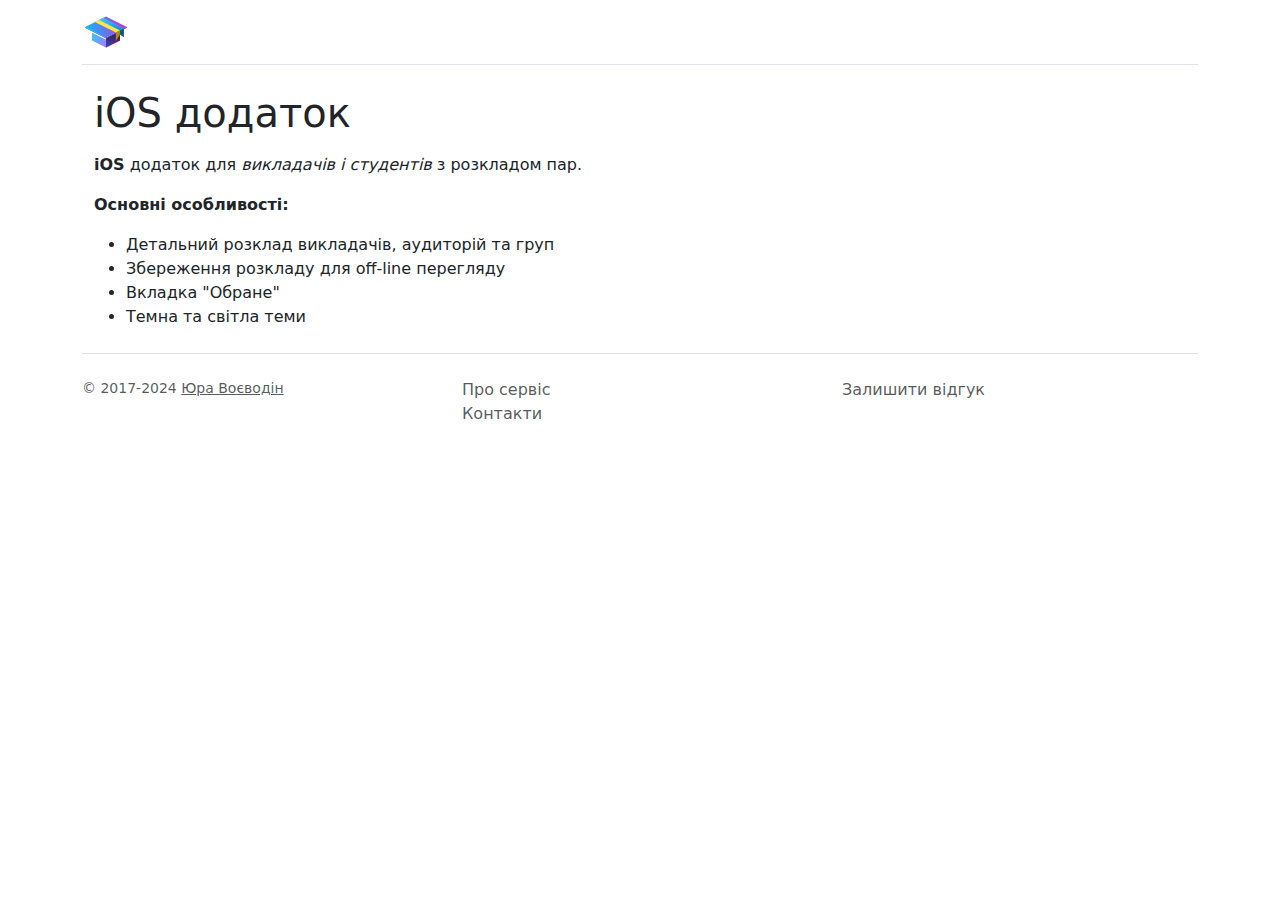
<file: ios.html>
<!DOCTYPE html>
<html lang="ua">
<head>

	<meta http-equiv="Content-Type" content="text/html; charset=UTF-8">
	<meta name="viewport" content="width=device-width, initial-scale=1, shrink-to-fit=no">
	<meta name="description" content="Мобільний додаток на iOS з розклад занять для університетів" />
	<meta name="keywords" content="iOS,Розклад,Мій Університет" />




	<link rel="apple-touch-icon" sizes="180x180" href="/assets/apple-touch-icon-801237b0d516e8bc1658c87926b0e64a4b6e9f78e1894114c1201852e8ca1a1e.png">
	<link rel="icon" type="image/png" sizes="32x32" href="/assets/favicon-32x32-cbaee5384a35647d8da8323a47fcd388dd0e82be12245f3ff8b9ff2654c61c52.png">
	<link rel="icon" type="image/png" sizes="16x16" href="/assets/favicon-16x16-c937b184f011404c57bc9bdc0ee380ebed727d49f9cd2f59e7ec666006f7426f.png">
	<link rel="manifest" href="/site.webmanifest">
	<link rel="mask-icon" href="/assets/safari-pinned-tab-f1627e4a18818f5efcbbf695cfe50de5f5d123b40a1eaf9634a338c37505dbd4.svg" color="#5bbad5">
	<meta name="msapplication-TileColor" content="#da532c">
	<meta name="theme-color" content="#ffffff">

	<meta name="msvalidate.01" content="EB3950ED0D0C42C0F22308EB4E680E1E" />

	<title>Мій Університет - iOS додаток</title>
	<meta name="csrf-param" content="authenticity_token" />
<meta name="csrf-token" content="RV33V11xKYnWVut1VKXBkE642JOuUv9ZYjULaoxmGBFORvOqIMyI6Pu304z_Dp6dHkVcqoCFbptZFdEET_eeag" />
	

	<link rel="stylesheet" href="/assets/application-4e140c18ded27e626336bae6d3e8309d25a216b7d743ca239358d38307c83392.css" data-turbo-track="reload" />
    <script type="importmap" data-turbo-track="reload">{
  "imports": {
    "application": "/assets/application-2ef6047e2f2e35d5fc1dc77758845daf9e4fd5d4483963b7207451cca1e1b4c5.js",
    "@hotwired/turbo-rails": "/assets/turbo.min-f309baafa3ae5ad6ccee3e7362118b87678d792db8e8ab466c4fa284dd3a4700.js",
    "@hotwired/stimulus": "/assets/stimulus.min-d03cf1dff41d6c5698ec2c5d6a501615a7a33754dbeef8d1edd31c928d17c652.js",
    "@hotwired/stimulus-loading": "/assets/stimulus-loading-1fc59770fb1654500044afd3f5f6d7d00800e5be36746d55b94a2963a7a228aa.js",
    "bootstrap": "https://ga.jspm.io/npm:bootstrap@5.3.0/dist/js/bootstrap.esm.js",
    "@popperjs/core": "https://ga.jspm.io/npm:@popperjs/core@2.11.5/lib/index.js",
    "jquery": "https://code.jquery.com/jquery-3.6.0.min.js",
    "controllers/application": "/assets/controllers/application-368d98631bccbf2349e0d4f8269afb3fe9625118341966de054759d96ea86c7e.js",
    "controllers": "/assets/controllers/index-2db729dddcc5b979110e98de4b6720f83f91a123172e87281d5a58410fc43806.js"
  }
}</script>
<link rel="modulepreload" href="/assets/application-2ef6047e2f2e35d5fc1dc77758845daf9e4fd5d4483963b7207451cca1e1b4c5.js">
<link rel="modulepreload" href="/assets/turbo.min-f309baafa3ae5ad6ccee3e7362118b87678d792db8e8ab466c4fa284dd3a4700.js">
<link rel="modulepreload" href="/assets/stimulus.min-d03cf1dff41d6c5698ec2c5d6a501615a7a33754dbeef8d1edd31c928d17c652.js">
<link rel="modulepreload" href="/assets/stimulus-loading-1fc59770fb1654500044afd3f5f6d7d00800e5be36746d55b94a2963a7a228aa.js">
<link rel="modulepreload" href="https://ga.jspm.io/npm:bootstrap@5.3.0/dist/js/bootstrap.esm.js">
<link rel="modulepreload" href="https://ga.jspm.io/npm:@popperjs/core@2.11.5/lib/index.js">
<link rel="modulepreload" href="https://code.jquery.com/jquery-3.6.0.min.js">
<link rel="modulepreload" href="/assets/controllers/application-368d98631bccbf2349e0d4f8269afb3fe9625118341966de054759d96ea86c7e.js">
<link rel="modulepreload" href="/assets/controllers/index-2db729dddcc5b979110e98de4b6720f83f91a123172e87281d5a58410fc43806.js">
<script type="module">import "application"</script>
    


</head>
<body>
	
<div class="container">
  <header class="d-flex flex-wrap justify-content-center py-2 mb-4 border-bottom">
    <a class="d-flex align-items-center mb-3 mb-md-0 me-md-auto text-dark text-decoration-none" href="http://localhost:3000/">
    <img class="bi me-2" alt="Мій Університет" src="/assets/transparent-f741e27e840fa3480af8412f91e3fb61eecc15f67b5e911b75283ec6b7e93b8d.svg" width="48" height="48" />
</a>  </header>
</div>

<main class="container" role="main">

  <div class="container">
    <div class="row"><h1>iOS додаток</h1></div>
  </div>

  <div class="container mt-2 mb-2">
    <div class="row">

      <div class="col-md-7 order-md-1">
        <p><b>iOS</b> додаток для <i>викладачів і студентів</i> з розкладом пар.</p>
        <p><b>Основні особливості:</b></p>
        <p>
          <ul>
            <li>Детальний розклад викладачів, аудиторій та груп</li>
            <li>Збереження розкладу для off-line перегляду</li>
            <li>Вкладка "Обране"</li>
            <li>Темна та світла теми</li>
          </ul>
        </p>
      </div>

      <div class="col-md-5 order-md-2"></div>
      </div>
    </div>
  </main>
  <div class="container">
	<footer class="border-top">
		<div class="row pl-3 pt-4">
			<div class="col-md">
				<ul class="list-unstyled text-small">
					<li><small class="d-block mb-1 text-muted">&copy; 2017-2024 <a href="https://yurii-voievodin.github.io" class="text-muted">Юра Воєводін</a></small></li>
				</ul>
			</div>
				<div class="col-md">
					<ul class="list-unstyled text-small">
						<li><a class="text-muted text-decoration-none" href="/about.html" rel="nofollow">Про сервіс</a></li>
						<li><a class="text-muted text-decoration-none" href="/contacts.html" rel="nofollow">Контакти</a></li>
					</ul>
				</div>
				<div class="col-md">
					<ul class="list-unstyled text-small">
						<li><a class="text-muted text-decoration-none" href="https://forms.gle/QuLTXgoKMXbDACGD6" rel="external nofollow" target="_blank">Залишити відгук</a></li>
					</ul>
				</div>
			</div>
		</footer>
	</div>


</body>
</html>
</file>
